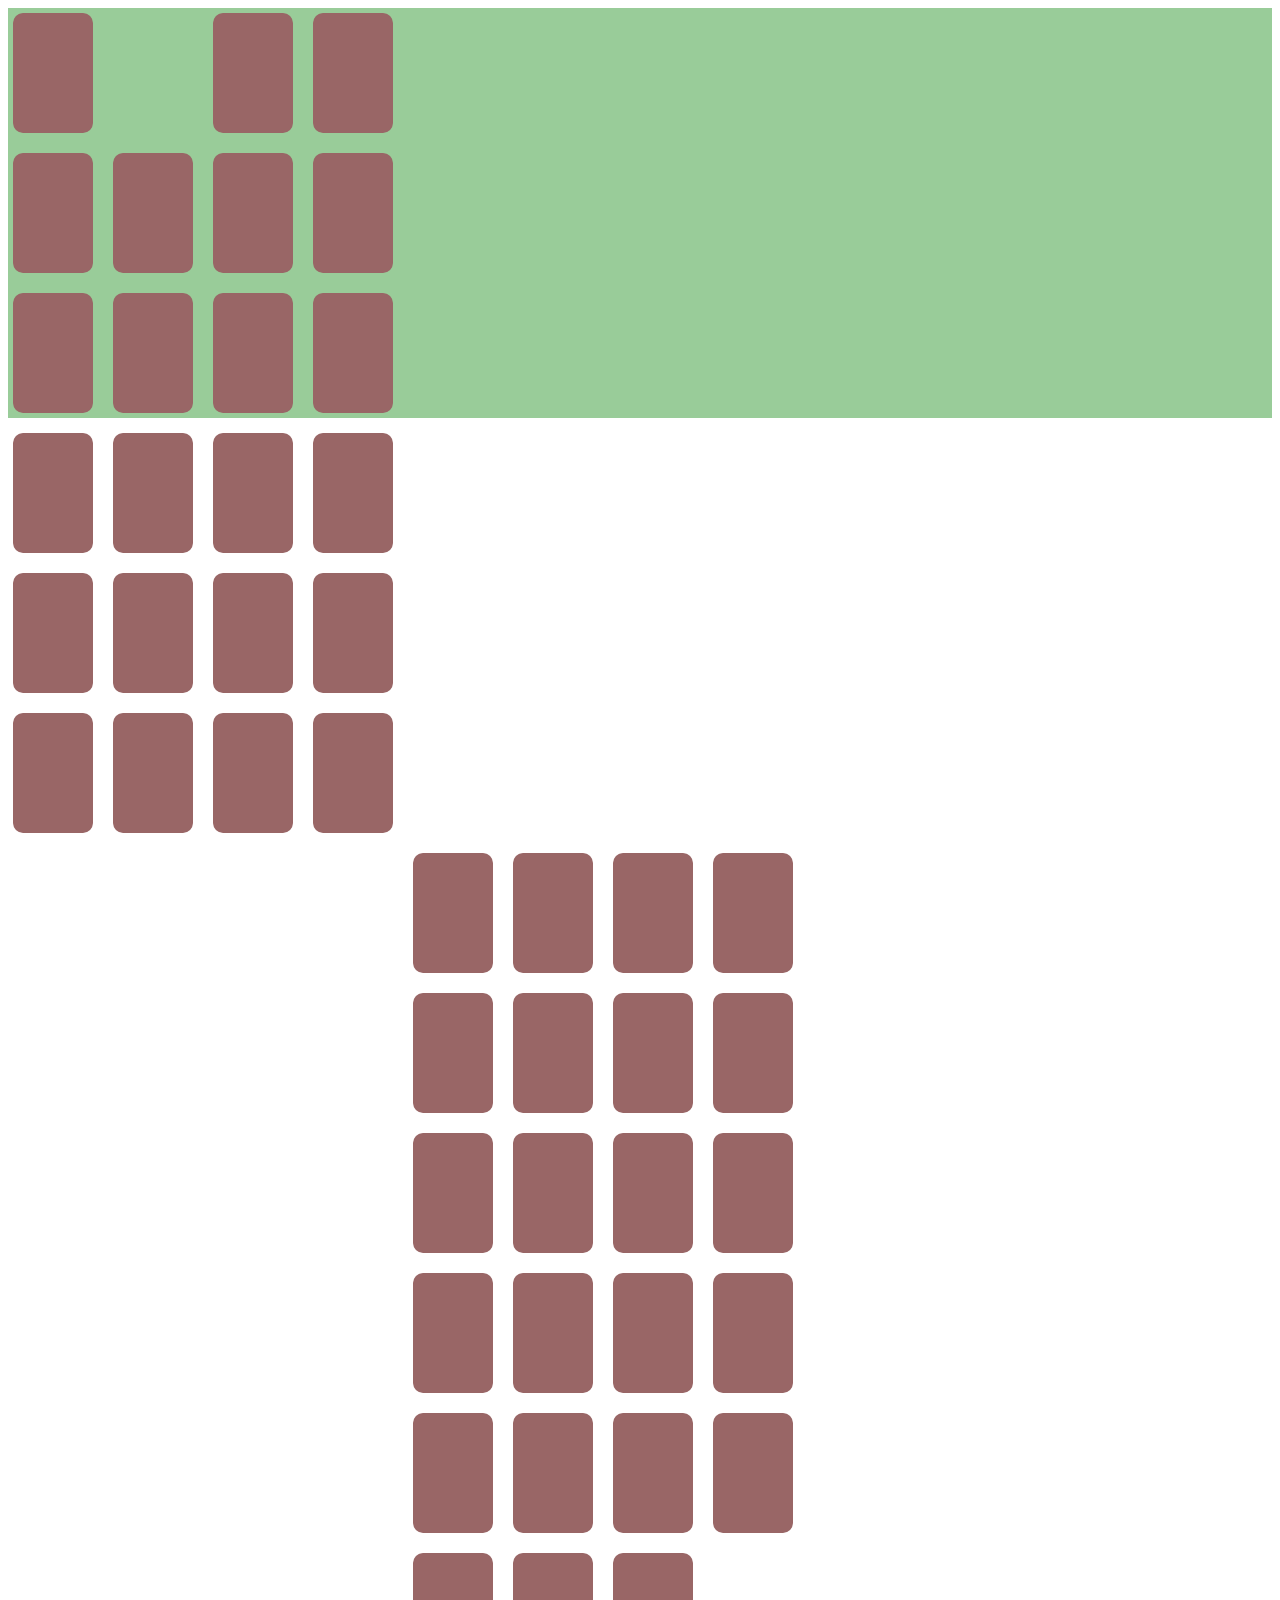
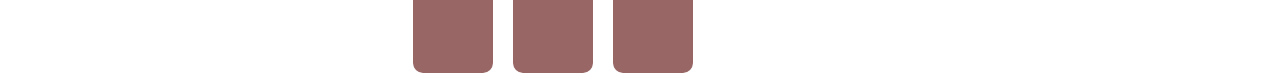
<file: card/index.html>
<!DOCTYPE html>
<html lang="en">
<head>
  <meta charset="UTF-8">
  <meta name="viewport" content="width=device-width, initial-scale=1.0">
  <meta http-equiv="X-UA-Compatible" content="ie=edge">
  <title>Card</title>
</head>
<body>
  <section class="game">
    <div class="cards">
      <div class="card">
        <div class="face front"></div>
        <div class="face back cardAK">
          <img src="./images/pic01.jpg" alt="" srcset="">
        </div>
      </div>
    <div class="cards">
      <div class="card">
        <div class="face front"></div>
        <div class="face back cardAQ">
          <img src="./images/pic02.png" alt="" srcset="">
        </div>
      </div>
    </div>
  </section>
  <script src="js/jquery-3.4.1.js"></script>
  <script src="js/H5Game.js"></script>
  <link rel="stylesheet" href="css/css3flip.css">
</body>
</html>
</file>
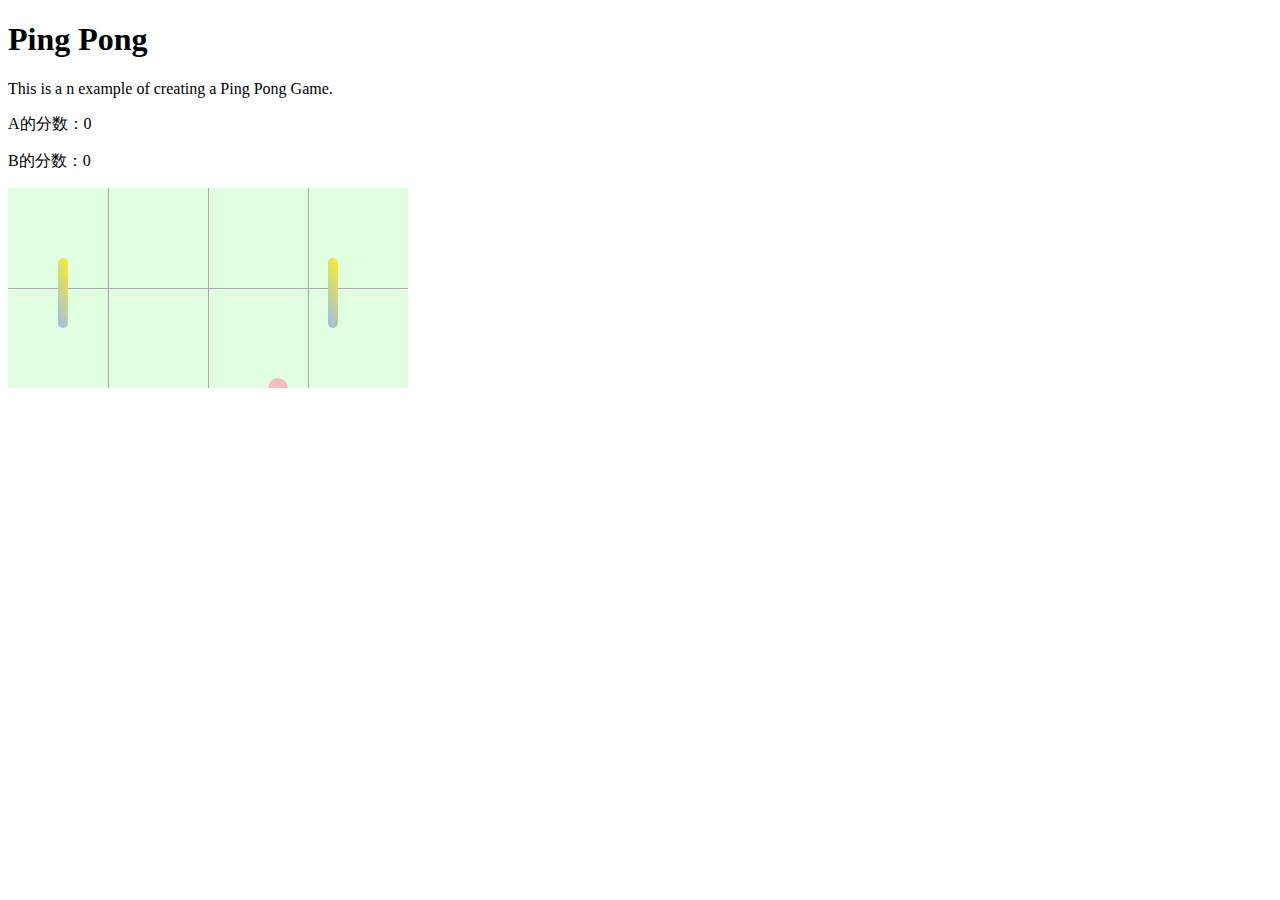
<file: pingpong/index.html>
<!DOCTYPE html>
<html lang="en">
<head>
  <meta charset="UTF-8">
  <meta name="viewport" content="width=device-width, initial-scale=1.0">
  <meta http-equiv="X-UA-Compatible" content="ie=edge">
  <title>PingPongGame</title>
</head>
<body>
  <header>
    <h1>Ping Pong</h1>
  </header> 
  <footer>
    <span>This is a n example of creating a Ping Pong Game.</span>
  </footer>
  <p>
    A的分数：<span id="pointA">0</span>
  </p>
  <p>
    B的分数：<span id="pointB">0</span>
  </p>
  <div id="game">
    <div id="playground">
      <div class="line-row"></div>
      <div class="line-column left100"></div>
      <div class="line-column left200"></div>
      <div class="line-column left300"></div>
      <div id="paddleA" class="paddle"></div>
      <div id="paddleB" class="paddle"></div>
      <div id="ball"></div>
    </div>
  </div>
  <script src="js/jquery-3.4.1.js"></script>
  <script src="js/pingpong2.0.js"></script>
  <link rel="stylesheet" href="css/style.css">
</body>
</html>
</file>
<file: card/css/css3flip.css>
.game {
  background-color: #9c9;
  padding: 5px;
}

.cards {
  position: relative;
  width: 380px;
  height: 400px;
}

.card {
  position: absolute;
  -webkit-perspective: 600;
  width: 80px;
  height: 120px;
  overflow: hidden;
  border-radius: 8px;
}

.face {
  position: absolute;
  transition: all .5s;
  backface-visibility: hidden;
  border-radius: 10px;
  width: 100%;
  height: 100%;
}

.front {
  background-color: #966;
  z-index: 10;
}

.back {
  transform: rotate3d(0,1,0,-180deg);
  z-index: 8;
}

.card-flipped .front {
  transform: rotate3d(0,1,0,180deg);
  z-index: 8;
}

.card-flipped .back {
  transform: rotate3d(0,1,0,0deg);
  z-index: 10;
}

img {
  min-width: 80px;
  max-height: 120px;
  border-radius: 8px;
}

.card-removed {
  opacity: 0;
}
</file>
<file: pingpong/css/style.css>
#playground {
  position: relative;
  background: #e0ffe0;
  width: 400px;
  height: 200px;
  overflow: hidden;
}
#ball {
  position: absolute;
  left: 150px;
  top: 100px;
  width: 20px;
  height: 20px;
  border-radius: 10px;
  background-color: #fbb;
}
.paddle {
  position: absolute;
  left: 50px;
  top: 70px;
  width: 10px;
  height: 70px;
  border-radius: 10px;
  background: linear-gradient(245deg,#fdef25,#9dbaec);
}
#paddleB {
  left: 320px;
}
.line-row {
  position: absolute;
  top: 100px;
  left: 0;
  right: 0;
  height: 1px;
  background-color: #aaa;
}
.line-column {
  position: absolute;
  top: 0;
  bottom: 0;
  width: 1px;
  background-color: #aaa;
}
.left100 {
  left: 100px;
}
.left200 {
  left: 200px;
}
.left300 {
  left: 300px;
}
</file>
